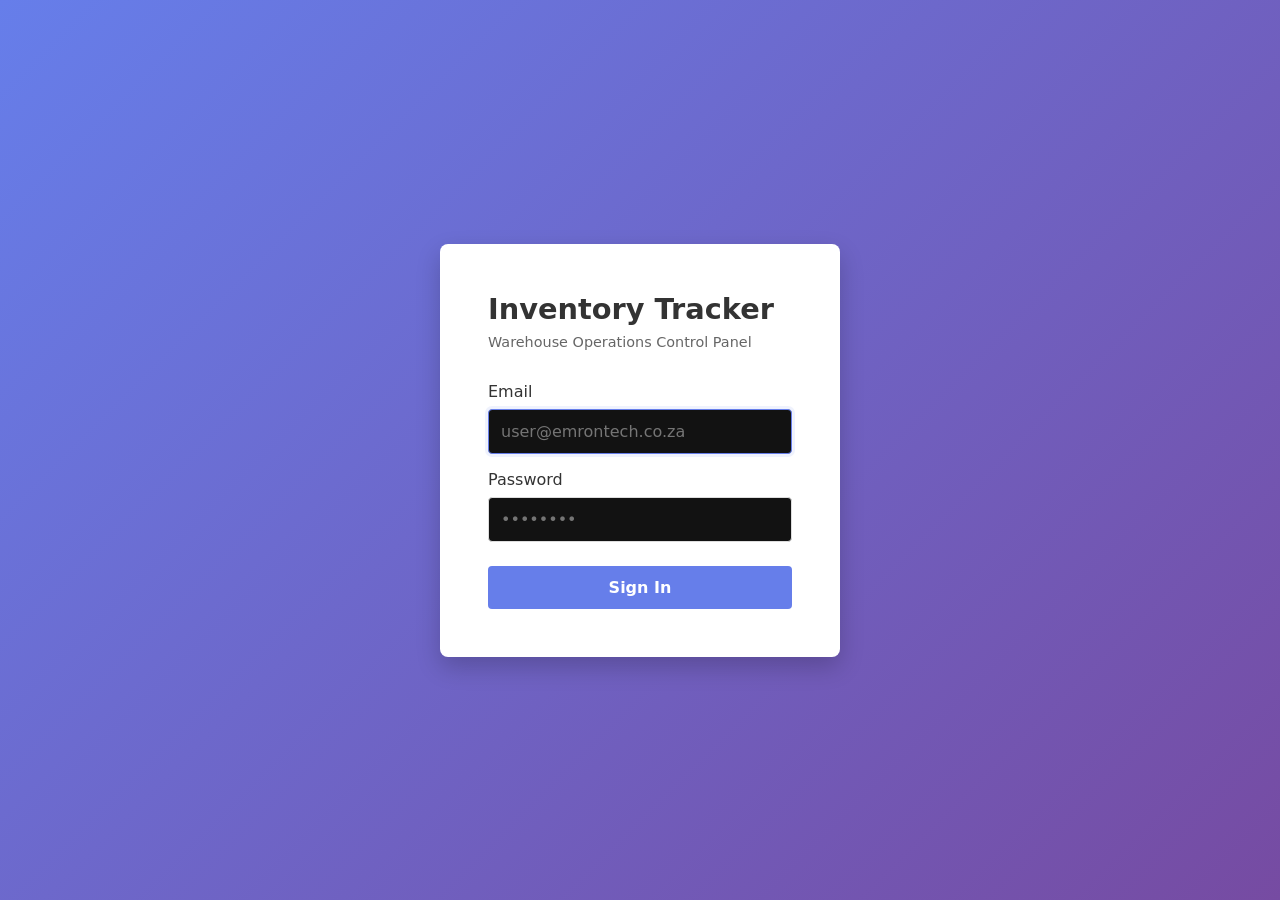
<file: index.html>
<!DOCTYPE html>
<html lang="en">
  <head>
    <meta charset="UTF-8" />
    <meta name="viewport" content="width=device-width, initial-scale=1.0" />
    <title>Inventory Tracker</title>
    <link rel="stylesheet" href="styles.css" />
  </head>
  <body>
    <div class="page-layout">
      <aside class="sidebar">
        <h3>Navigation</h3>
        <nav class="tree-nav" aria-label="Inventory pages">
          <a class="tree-button active" href="index.html">Dashboard</a>
          <a class="tree-button" href="inventory.html">Inventory List</a>
          <a class="tree-button" href="add-part.html">Add Part</a>
          <a class="tree-button" href="stock-in.html">Book In</a>
          <a class="tree-button" href="stock-out.html">Book Out</a>
          <a class="tree-button" href="users.html">User Management</a>
          <a class="tree-button" href="#" onclick="logout(); return false;">Logout</a>
        </nav>
      </aside>

      <div class="app-shell">
        <header class="hero">
        <div>
          <p class="eyebrow">Warehouse Ops</p>
          <h1>Stock Inventory Tracker</h1>
          <p class="muted">Book stock in and out with a simple, reliable control panel.</p>
        </div>
        <div class="summary-card">
          <a class="nav-link" href="inventory.html">View inventory list</a>
          <h2 id="summary-count">0</h2>
          <p>Total stock items</p>
        </div>
      </header>


      <section class="panel">
        <div class="section-head">
          <h2>Low stock items</h2>
          <span class="pill">Needs attention</span>
        </div>
        <ul id="low-stock-list" class="activity-list"></ul>
      </section>

      <section class="panel">
        <div class="section-head">
          <h2>Audit trail</h2>
          <span class="pill">Latest 10</span>
        </div>
        <ul id="activity-list" class="activity-list"></ul>
      </section>
      </div>
    </div>

    <script src="app.js"></script>
  </body>
</html>
</file>
<file: styles.css>
:root {
  color-scheme: dark;
  font-family: Inter, system-ui, -apple-system, BlinkMacSystemFont, "Segoe UI", sans-serif;
  background: #07111f;
  color: #f5f7fb;
}

* { box-sizing: border-box; }
body {
  margin: 0;
  background: linear-gradient(135deg, #08131f, #12263e);
  min-height: 100vh;
}

.page-layout {
  display: flex;
  min-height: 100vh;
}

.sidebar {
  width: 240px;
  padding: 24px 16px;
  background: rgba(3, 10, 19, 0.85);
  border-right: 1px solid rgba(255,255,255,0.08);
}

.sidebar h3 {
  margin: 0 0 12px;
  color: #7ad0ff;
}

.tree-nav {
  display: grid;
  gap: 8px;
}

.tree-button {
  display: block;
  padding: 10px 12px;
  border-radius: 10px;
  text-decoration: none;
  color: #f5f7fb;
  background: rgba(255,255,255,0.04);
  border: 1px solid transparent;
  font-weight: 600;
}

.tree-button:hover,
.tree-button.active {
  background: #2f8cff;
  border-color: #2f8cff;
}

.app-shell {
  flex: 1;
  max-width: 1400px;
  margin: 0 auto;
  padding: 24px;
  width: 100%;
}

.wide-panel {
  max-width: 760px;
}

.hero {
  display: flex;
  justify-content: space-between;
  align-items: center;
  gap: 16px;
  margin-bottom: 24px;
}

.eyebrow {
  text-transform: uppercase;
  letter-spacing: 0.2em;
  color: #7ad0ff;
  font-size: 0.8rem;
  margin: 0 0 6px;
}

h1, h2, p { margin-top: 0; }

.summary-card, .panel {
  background: rgba(8, 18, 30, 0.82);
  border: 1px solid rgba(255,255,255,0.08);
  border-radius: 16px;
  padding: 16px;
  box-shadow: 0 12px 40px rgba(0, 0, 0, 0.2);
}

.summary-card {
  min-width: 180px;
  text-align: center;
}

.grid {
  display: grid;
  grid-template-columns: repeat(2, minmax(0, 1fr));
  gap: 16px;
  margin-bottom: 16px;
}

.stack { display: grid; gap: 10px; }
label { display: grid; gap: 6px; font-weight: 600; }
input, select, button {
  width: 100%;
  padding: 10px 12px;
  border-radius: 10px;
  border: 1px solid rgba(255,255,255,0.12);
  font: inherit;
}

button {
  cursor: pointer;
  background: #2f8cff;
  color: white;
  border: none;
  font-weight: 700;
}

button:hover { background: #2473de; }

.table-wrap { overflow-x: auto; }
table { width: 100%; border-collapse: collapse; min-width: 900px; }
th, td { padding: 12px 10px; text-align: left; border-bottom: 1px solid rgba(255,255,255,0.08); }
.pill {
  display: inline-block;
  background: rgba(122,208,255,0.16);
  color: #7ad0ff;
  padding: 6px 10px;
  border-radius: 999px;
  font-size: 0.85rem;
}

.status-pill {
  display: inline-block;
  padding: 6px 10px;
  border-radius: 999px;
  font-size: 0.85rem;
  font-weight: 700;
  white-space: nowrap;
}

.status-pill.in-stock {
  background-color: rgba(34, 197, 94, 0.18) !important;
  color: #4ade80 !important;
}

.status-pill.low-stock {
  background-color: rgba(249, 115, 22, 0.18) !important;
  color: #fb923c !important;
}

.status-pill.out-of-stock {
  background-color: rgba(248, 113, 113, 0.18) !important;
  color: #f87171 !important;
}

.section-head { display: flex; justify-content: space-between; align-items: center; margin-bottom: 10px; gap: 10px; }
.section-head.compact { margin-bottom: 14px; }
.activity-list { list-style: none; padding: 0; margin: 0; display: grid; gap: 8px; }
.activity-list li {
  background: rgba(255,255,255,0.04);
  border-radius: 10px;
  padding: 10px 12px;
}

.nav-link {
  display: inline-block;
  color: #7ad0ff;
  text-decoration: none;
  font-weight: 700;
}

.nav-link:hover {
  text-decoration: underline;
}

.search-input {
  flex: 1;
  min-width: 220px;
}

.muted {
  color: #8aa0b7;
}

.scanner-controls {
  display: flex;
  gap: 8px;
}

.secondary-button {
  background: #4b5563;
}

.secondary-button:hover {
  background: #374151;
}

.qr-scanner-panel {
  border: 1px solid rgba(255,255,255,0.14);
  border-radius: 12px;
  padding: 10px;
  background: rgba(255,255,255,0.03);
}

.qr-scanner-panel video {
  width: 100%;
  max-height: 220px;
  border-radius: 10px;
  background: #000;
}

.hidden {
  display: none;
}

.photo-preview {
  min-height: 72px;
  display: flex;
  align-items: center;
  justify-content: center;
  border: 1px dashed rgba(255,255,255,0.16);
  border-radius: 10px;
  color: #8aa0b7;
  background: rgba(255,255,255,0.03);
  overflow: hidden;
}

.photo-preview img {
  width: 100%;
  max-height: 180px;
  object-fit: cover;
}

.item-thumbnail {
  width: 64px;
  height: 64px;
  object-fit: cover;
  border-radius: 8px;
}

@media (max-width: 760px) {
  .page-layout { flex-direction: column; }
  .sidebar { width: 100%; border-right: none; border-bottom: 1px solid rgba(255,255,255,0.08); }
  .grid { grid-template-columns: 1fr; }
  .hero { flex-direction: column; align-items: flex-start; }
}
</file>
